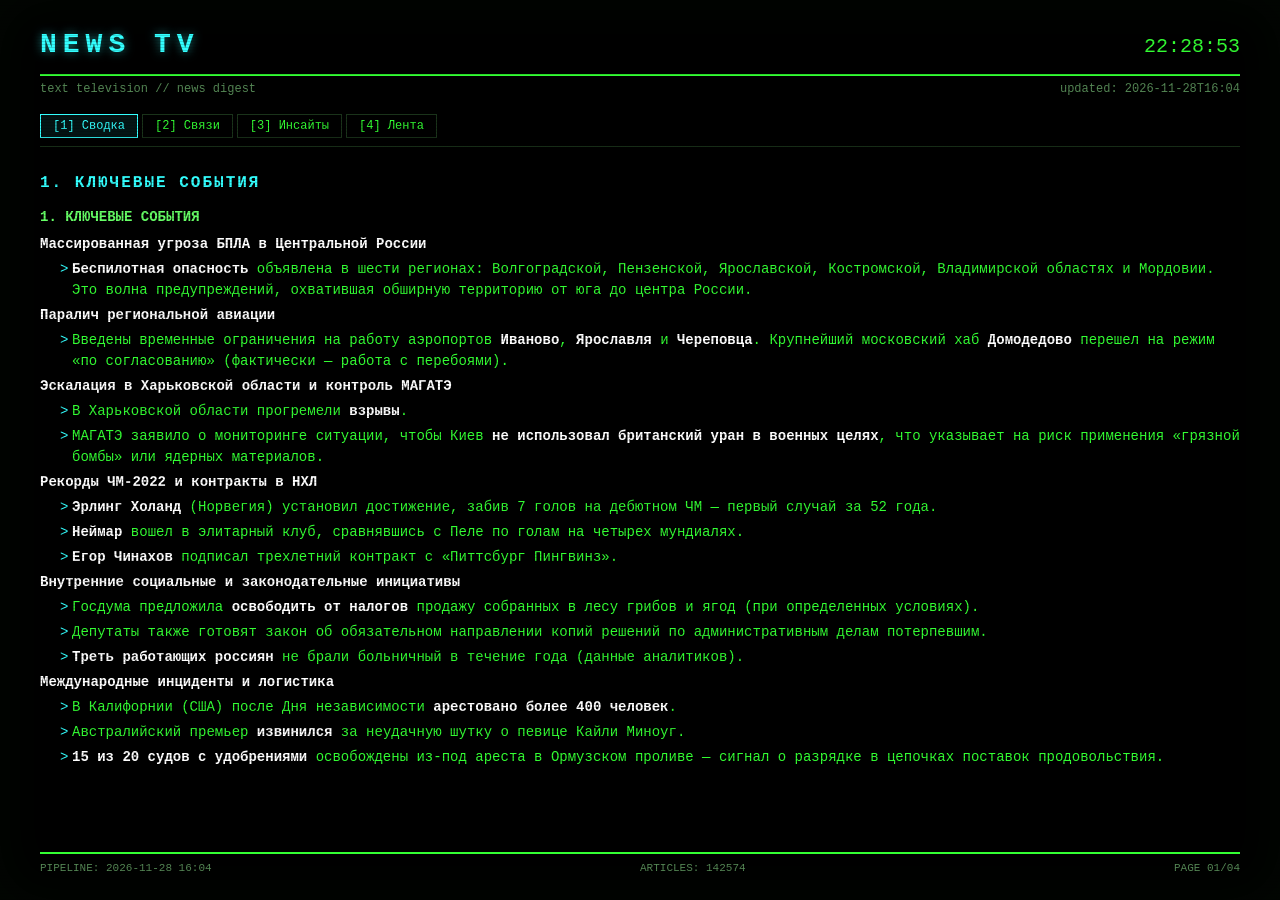
<file: index.html>
<!DOCTYPE html>
<html lang="ru">
<head>
<meta charset="utf-8">
<meta name="viewport" content="width=device-width, initial-scale=1">
<title>NEWS TV</title>
<link rel="stylesheet" href="style.css">
</head>
<body>
<div class="crt">
  <div class="screen">
    <div class="header">
      <span class="title">NEWS TV</span>
      <span class="time" id="time">--:--:--</span>
    </div>
    <div class="subheader">
      <span class="subtitle">text television // news digest</span>
      <span class="update-info" id="updateInfo"></span>
    </div>

    <div class="nav">
      <button class="nav-btn active" data-page="headlines">[1] Сводка</button>
      <button class="nav-btn" data-page="connections">[2] Связи</button>
      <button class="nav-btn" data-page="insights">[3] Инсайты</button>
      <button class="nav-btn" data-page="articles">[4] Лента</button>
    </div>

    <div class="content" id="content">
      <div class="loading">[ загрузка данных... ]</div>
    </div>

    <div class="footer" id="footer">
      <span class="footer-left">PIPELINE: --</span>
      <span class="footer-center">ARTICLES: --</span>
      <span class="footer-right">PAGE 01/04</span>
    </div>
  </div>
</div>
<script src="script.js"></script>
</body>
</html>
</file>
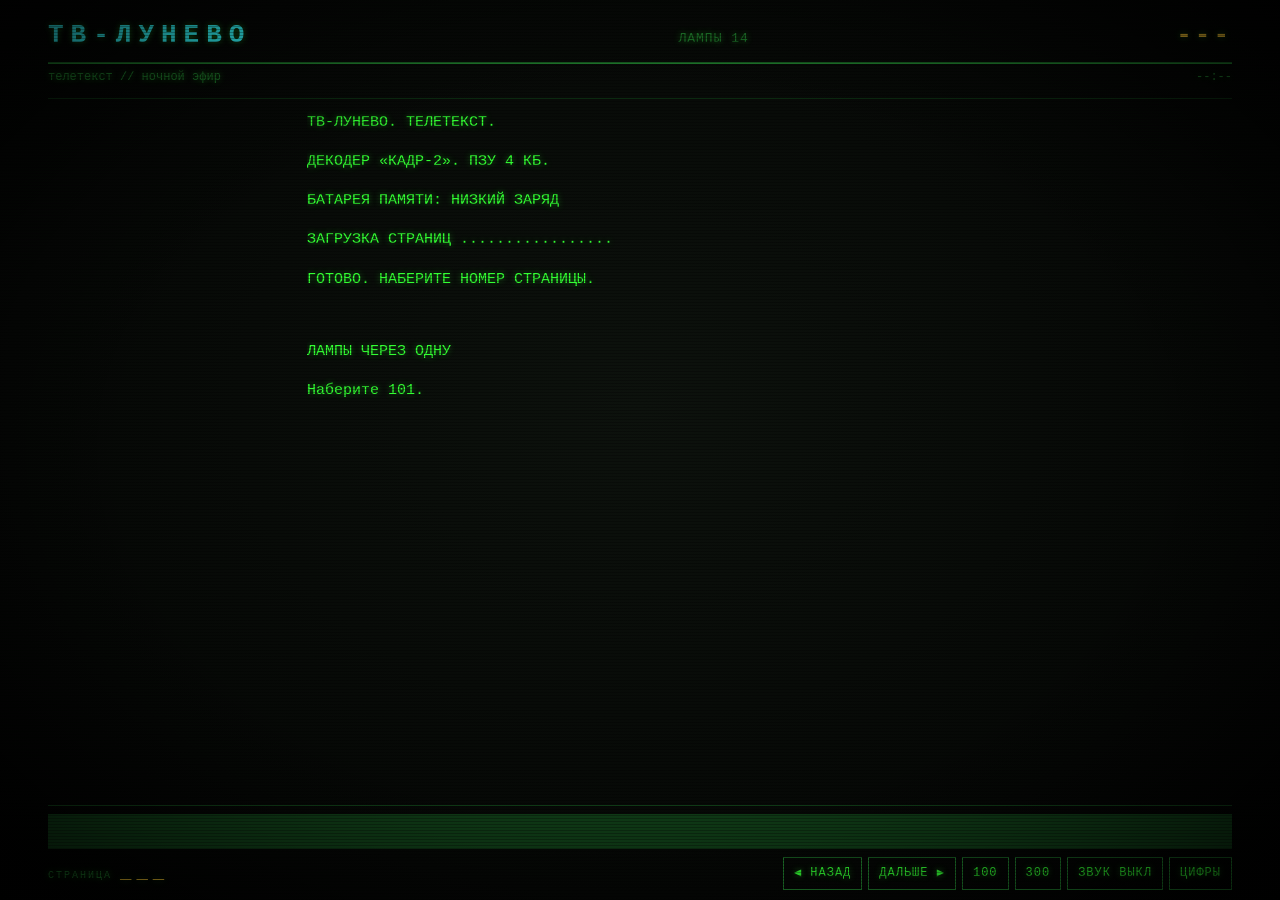
<file: story/index.html>
<!DOCTYPE html>
<html lang="ru">
<head>
<meta charset="utf-8">
<meta name="viewport" content="width=device-width, initial-scale=1, viewport-fit=cover">
<title>ТВ-ЛУНЕВО // ТЕЛЕТЕКСТ 214</title>
<meta name="description" content="Лампы через одну — телетекст-квест. Ночной эфир ТВ-Лунево, ноябрь 2003.">
<meta name="theme-color" content="#0a0d0a">
<link rel="stylesheet" href="story.css">
</head>
<body>

<div class="crt" id="crt">
  <canvas class="static" id="static" aria-hidden="true"></canvas>

  <div class="screen" id="screen">

    <header class="head">
      <span class="chan" id="chan">ТВ-ЛУНЕВО</span>
      <span class="lamps" id="lamps" title="лампы в коридоре">ЛАМПЫ 14</span>
      <span class="pageno" id="pageno">---</span>
    </header>

    <div class="subhead">
      <span id="subtitle">телетекст // ночной эфир</span>
      <span id="clock">--:--</span>
    </div>

    <main class="page" id="page" tabindex="-1" aria-live="polite"></main>

    <div class="anchor" id="anchor"></div>

    <footer class="foot">
      <div class="tickerbox">
        <div class="tickerline" id="ticker"></div>
      </div>

      <div class="controls">
        <div class="entry">
          <span class="lbl">СТРАНИЦА</span>
          <span class="digits" id="digits">___</span>
        </div>
        <div class="btns">
          <button class="key" data-act="prev">◀ НАЗАД</button>
          <button class="key" data-act="next">ДАЛЬШЕ ▶</button>
          <button class="key" data-act="index">100</button>
          <button class="key" data-act="found">300</button>
          <button class="key" data-act="sound" id="sndbtn">ЗВУК ВЫКЛ</button>
          <button class="key" data-act="pad">ЦИФРЫ</button>
        </div>
      </div>

      <div class="pad" id="pad" hidden>
        <button class="padkey" data-d="1">1</button><button class="padkey" data-d="2">2</button><button class="padkey" data-d="3">3</button>
        <button class="padkey" data-d="4">4</button><button class="padkey" data-d="5">5</button><button class="padkey" data-d="6">6</button>
        <button class="padkey" data-d="7">7</button><button class="padkey" data-d="8">8</button><button class="padkey" data-d="9">9</button>
        <button class="padkey" data-act="clear">СБР</button><button class="padkey" data-d="0">0</button><button class="padkey" data-act="pad">✕</button>
      </div>
    </footer>

  </div>
</div>

<script src="story.js"></script>
</body>
</html>
</file>
<file: style.css>
/* ----- CRT / Teletext Styles ----- */
@import url('https://fonts.googleapis.com/css2?family=JetBrains+Mono:wght@400;700&display=swap');

* { margin: 0; padding: 0; box-sizing: border-box; }

body {
  background: #000;
  color: #33ff33;
  font-family: 'Courier New', 'JetBrains Mono', monospace;
  font-size: 14px;
  line-height: 1.5;
  height: 100vh;
  display: flex;
  align-items: center;
  justify-content: center;
  overflow: hidden;
}

/* CRT screen wrapper */
.crt {
  width: 100vw;
  height: 100vh;
  position: relative;
  overflow: hidden;
}

/* Scanlines overlay */
.crt::before {
  content: '';
  position: absolute;
  top: 0; left: 0; right: 0; bottom: 0;
  background: repeating-linear-gradient(
    0deg,
    rgba(0,0,0,0.15) 0px,
    rgba(0,0,0,0.15) 1px,
    transparent 1px,
    transparent 3px
  );
  pointer-events: none;
  z-index: 10;
}

/* CRT rounded corners + glow */
.screen {
  height: 100vh;
  padding: 24px 40px;
  display: flex;
  flex-direction: column;
  position: relative;
  box-shadow: inset 0 0 60px rgba(51, 255, 51, 0.03);
}

/* ---- Header ---- */
.header {
  display: flex;
  justify-content: space-between;
  align-items: baseline;
  border-bottom: 2px solid #33ff33;
  padding-bottom: 8px;
  margin-bottom: 4px;
}
.title {
  font-size: 28px;
  font-weight: 700;
  color: #33ffff;
  letter-spacing: 6px;
  text-shadow: 0 0 10px rgba(51, 255, 255, 0.5);
}
.time {
  font-size: 20px;
  color: #33ff33;
}

.subheader {
  display: flex;
  justify-content: space-between;
  font-size: 12px;
  color: #558855;
  margin-bottom: 16px;
}
.update-info {
  color: #558855;
}

/* ---- Navigation ---- */
.nav {
  display: flex;
  gap: 4px;
  margin-bottom: 16px;
  border-bottom: 1px solid #1a331a;
  padding-bottom: 8px;
}
.nav-btn {
  background: none;
  border: 1px solid #1a331a;
  color: #33ff33;
  font-family: 'Courier New', monospace;
  font-size: 12px;
  padding: 4px 12px;
  cursor: pointer;
  transition: all 0.2s;
}
.nav-btn:hover {
  border-color: #33ff33;
  background: rgba(51, 255, 51, 0.05);
}
.nav-btn.active {
  border-color: #33ffff;
  color: #33ffff;
  background: rgba(51, 255, 255, 0.08);
}

/* ---- Content area ---- */
.content {
  flex: 1;
  overflow-y: auto;
  padding: 8px 0;
  scrollbar-width: thin;
  scrollbar-color: #1a331a transparent;
}
.content::-webkit-scrollbar {
  width: 6px;
}
.content::-webkit-scrollbar-track {
  background: transparent;
}
.content::-webkit-scrollbar-thumb {
  background: #1a331a;
}

/* ---- Content formatting ---- */
.page-section {
  margin-bottom: 20px;
}
.page-section h2 {
  color: #33ffff;
  font-size: 16px;
  font-weight: 700;
  margin-bottom: 12px;
  text-transform: uppercase;
  letter-spacing: 2px;
}
.page-section h3 {
  color: #66ff66;
  font-size: 14px;
  margin: 12px 0 6px;
}
.page-section p {
  margin: 4px 0;
}
.page-section ul, .page-section ol {
  padding-left: 20px;
  list-style: none;
}
.page-section li {
  margin: 4px 0;
  position: relative;
  padding-left: 12px;
}
.page-section li::before {
  content: '>';
  position: absolute;
  left: 0;
  color: #33ffff;
}
.page-section hr {
  border: none;
  border-top: 1px solid #1a331a;
  margin: 16px 0;
}
.page-section strong {
  color: #ffffff;
}
.page-section em {
  color: #88ff88;
  font-style: italic;
}

/* ---- Article list ---- */
.article-item {
  border-bottom: 1px solid #0a1a0a;
  padding: 6px 0;
}
.article-source {
  color: #33ffff;
  font-size: 11px;
}
.article-title {
  color: #33ff33;
}
.article-title a {
  color: #33ff33;
  text-decoration: none;
}
.article-title a:hover {
  color: #33ffff;
  text-decoration: underline;
}

.loading {
  color: #558855;
  font-style: italic;
}

/* ---- Footer ---- */
.footer {
  display: flex;
  justify-content: space-between;
  border-top: 2px solid #33ff33;
  padding-top: 6px;
  margin-top: 8px;
  font-size: 11px;
  color: #558855;
}

/* ---- Blink animation ---- */
@keyframes blink {
  0%, 100% { opacity: 1; }
  50% { opacity: 0; }
}
.blink {
  animation: blink 1s step-end infinite;
}

/* ---- Typing animation ---- */
@keyframes type {
  from { width: 0; }
}
.typing {
  overflow: hidden;
  white-space: nowrap;
  animation: type 2s steps(40, end);
}

/* ---- Responsive ---- */
@media (max-width: 768px) {
  .screen { padding: 16px; }
  .title { font-size: 20px; letter-spacing: 3px; }
  .time { font-size: 16px; }
  .nav { flex-wrap: wrap; }
  .nav-btn { font-size: 11px; padding: 3px 8px; }
}
</file>
<file: story/story.css>
/* ЛАМПЫ ЧЕРЕЗ ОДНУ — телетекст-квест. Оформление под декодер «Кадр-2». */

:root {
  --bg: #070907;
  --ink: #33ff33;
  --dim: #1f7a2c;
  --deep: #0f3a16;
  --cyan: #33ffff;
  --amber: #ffcc33;
  --alarm: #ff5f4d;
  --glow: rgba(51, 255, 51, .45);
  --lh: 1.62;
}

/* Ночные главы: коридор «выносят на улицу» — палитра холодеет. */
body.night {
  --ink: #9fd7ff;
  --dim: #4a7fa5;
  --deep: #12283a;
  --cyan: #d8f2ff;
  --glow: rgba(159, 215, 255, .4);
}

* { margin: 0; padding: 0; box-sizing: border-box; }

html, body {
  height: 100%;
  background: var(--bg);
  color: var(--ink);
  font-family: 'Courier New', ui-monospace, monospace;
  font-size: 15px;
  line-height: var(--lh);
  overflow: hidden;
  -webkit-text-size-adjust: 100%;
}

/* ---------- CRT ---------- */

.crt {
  position: relative;
  height: 100vh;
  height: 100dvh;
  width: 100vw;
  overflow: hidden;
  background: radial-gradient(ellipse at 50% 45%, #0d120d 0%, #050705 70%, #000 100%);
}

/* Строчная развёртка */
.crt::before {
  content: '';
  position: absolute; inset: 0;
  background: repeating-linear-gradient(0deg,
    rgba(0,0,0,.28) 0px, rgba(0,0,0,.28) 1px,
    transparent 1px, transparent 3px);
  pointer-events: none;
  z-index: 40;
}

/* Виньетка + медленный проход кадровой полосы */
.crt::after {
  content: '';
  position: absolute; inset: 0;
  background:
    linear-gradient(rgba(255,255,255,.035), rgba(255,255,255,0) 12%),
    radial-gradient(ellipse at 50% 50%, transparent 55%, rgba(0,0,0,.75) 100%);
  background-repeat: no-repeat;
  background-size: 100% 22%, 100% 100%;
  background-position: 0 -30%, 0 0;
  animation: roll 9s linear infinite;
  pointer-events: none;
  z-index: 41;
}
@keyframes roll { to { background-position: 0 130%, 0 0; } }

.static {
  position: absolute; inset: 0;
  width: 100%; height: 100%;
  opacity: 0;
  z-index: 39;
  pointer-events: none;
  mix-blend-mode: screen;
}

.screen {
  position: relative;
  z-index: 5;
  height: 100vh;
  height: 100dvh;
  padding: 14px clamp(12px, 4vw, 48px) 10px;
  display: flex;
  flex-direction: column;
  text-shadow: 0 0 6px var(--glow);
  animation: warm 1.1s ease-out;
}
@keyframes warm { from { filter: brightness(2.4) blur(1px); transform: scaleY(.006); } }

/* Кадровая нестабильность при «вторжении» в эфир */
body.glitch .screen { animation: jitter .32s steps(2) 2; }
@keyframes jitter {
  0%   { transform: translate(0,0); filter: none; }
  30%  { transform: translate(-3px, 1px); filter: hue-rotate(40deg) contrast(1.5); }
  60%  { transform: translate(2px,-2px); }
  100% { transform: translate(0,0); }
}

/* ---------- Шапка ---------- */

.head {
  display: flex;
  flex-wrap: wrap;
  justify-content: space-between;
  align-items: baseline;
  gap: 10px;
  border-bottom: 2px solid var(--dim);
  padding-bottom: 6px;
}
.chan {
  color: var(--cyan);
  font-weight: 700;
  letter-spacing: clamp(2px, 1.4vw, 7px);
  font-size: clamp(15px, 4.4vw, 26px);
}
.lamps { color: var(--dim); font-size: clamp(10px, 2.6vw, 13px); letter-spacing: 1px; }
.lamps.wrong { color: var(--amber); animation: blink .18s steps(2) 6; }
@keyframes blink { 50% { opacity: .15; } }

.pageno {
  color: var(--amber);
  font-size: clamp(16px, 5vw, 26px);
  font-weight: 700;
  letter-spacing: 3px;
  min-width: 3.6ch;
  text-align: right;
}
.pageno.flip { animation: flip .5s steps(6); }
@keyframes flip { from { opacity: .25; letter-spacing: 12px; } }

.subhead {
  display: flex;
  justify-content: space-between;
  font-size: clamp(9px, 2.5vw, 12px);
  color: var(--dim);
  padding: 4px 0 10px;
  border-bottom: 1px solid var(--deep);
  margin-bottom: 12px;
}

/* ---------- Страница ---------- */

.page {
  flex: 1 1 auto;
  overflow-y: auto;
  overscroll-behavior: contain;
  scrollbar-width: thin;
  scrollbar-color: var(--deep) transparent;
  padding-right: 6px;
  max-width: min(74ch, 100%);
  width: 100%;
  min-width: 0;
  margin: 0 auto;
}
.page::-webkit-scrollbar { width: 6px; }
.page::-webkit-scrollbar-thumb { background: var(--deep); }

.ptitle {
  color: var(--cyan);
  font-weight: 700;
  letter-spacing: 2px;
  margin-bottom: 4px;
  font-size: clamp(14px, 3.6vw, 18px);
}
.pnum { color: var(--dim); font-size: 11px; letter-spacing: 2px; margin-bottom: 16px; }

.blk { overflow-wrap: break-word; margin: 0 0 15px; min-height: 1.2em; }
.blk.line { color: var(--cyan); padding-left: 1.2em; margin-bottom: 8px; }
.blk .cursor {
  display: inline-block;
  width: .62ch; height: 1.05em;
  background: var(--ink);
  vertical-align: -2px;
  animation: blink 1s steps(2) infinite;
}

.sys { color: var(--amber); }
.sys.bad { color: var(--alarm); }
.boot .blk { color: var(--dim); letter-spacing: 2px; }

/* Отражение в стеклянной двери */
.mirror { display: inline-block; transform: scaleX(-1); color: var(--cyan); }

.idx { display: grid; grid-template-columns: repeat(auto-fill, minmax(28ch, 1fr)); gap: 2px 18px; }
.idx button {
  all: unset;
  cursor: pointer;
  color: var(--ink);
  padding: 3px 0;
  font: inherit;
  white-space: nowrap;
  overflow: hidden;
  text-overflow: ellipsis;
}
.idx button:hover, .idx button:focus-visible { color: var(--amber); }
.idx button .no { color: var(--amber); margin-right: .8ch; }
.idx button.done .no { color: var(--dim); }
.idx button.done { color: var(--dim); }

.inv li { list-style: none; padding: 3px 0; }
.inv li::before { content: '▪ '; color: var(--amber); }
.inv li.empty { color: var(--dim); }
.inv li.empty::before { content: '· '; }

.anchor {
  color: var(--dim);
  font-size: clamp(9px, 2.4vw, 11px);
  letter-spacing: 1px;
  padding: 8px 0 4px;
  min-height: 1.4em;
  text-align: center;
}

/* ---------- Подвал: строка и клавиши ---------- */

.foot { border-top: 1px solid var(--deep); padding-top: 8px; }

.tickerbox {
  overflow: hidden;
  white-space: nowrap;
  background: var(--deep);
  padding: 5px 0;
  margin-bottom: 8px;
}
.tickerline {
  display: inline-block;
  padding-left: 100%;
  font-size: clamp(10px, 2.7vw, 13px);
  letter-spacing: 1px;
  color: var(--ink);
  animation: run 26s linear infinite;
}
@keyframes run { to { transform: translateX(-100%); } }
.tickerline.intrusion { color: var(--amber); text-shadow: 0 0 10px var(--amber); }

.controls { display: flex; flex-wrap: wrap; gap: 8px 14px; align-items: center; }
.entry { display: flex; gap: 8px; align-items: baseline; }
.entry .lbl { color: var(--dim); font-size: 10px; letter-spacing: 2px; }
.digits { color: var(--amber); font-size: clamp(14px, 4vw, 19px); letter-spacing: 5px; }

.btns { display: flex; flex-wrap: wrap; gap: 6px; margin-left: auto; }
.key, .padkey {
  font: inherit;
  font-size: clamp(10px, 2.6vw, 12px);
  letter-spacing: 1px;
  background: transparent;
  color: var(--ink);
  border: 1px solid var(--dim);
  padding: 6px 10px;
  cursor: pointer;
  text-shadow: inherit;
}
.key:hover, .padkey:hover, .key:focus-visible, .padkey:focus-visible {
  background: var(--deep);
  color: var(--amber);
  border-color: var(--amber);
}
.key:active, .padkey:active { transform: translateY(1px); }

.pad { display: grid; grid-template-columns: repeat(3, 1fr); gap: 6px; margin-top: 10px; }
.pad[hidden] { display: none; }
.padkey { padding: 13px 0; text-align: center; font-size: 16px; }

@media (max-width: 620px) {
  .btns { width: 100%; margin-left: 0; }
  .key { flex: 1 1 auto; text-align: center; }
  .anchor { padding: 4px 0 2px; }
}

@media (prefers-reduced-motion: reduce) {
  .crt::after, .tickerline, .blk .cursor, .screen { animation: none; }
  .tickerline { padding-left: 0; }
}
</file>
